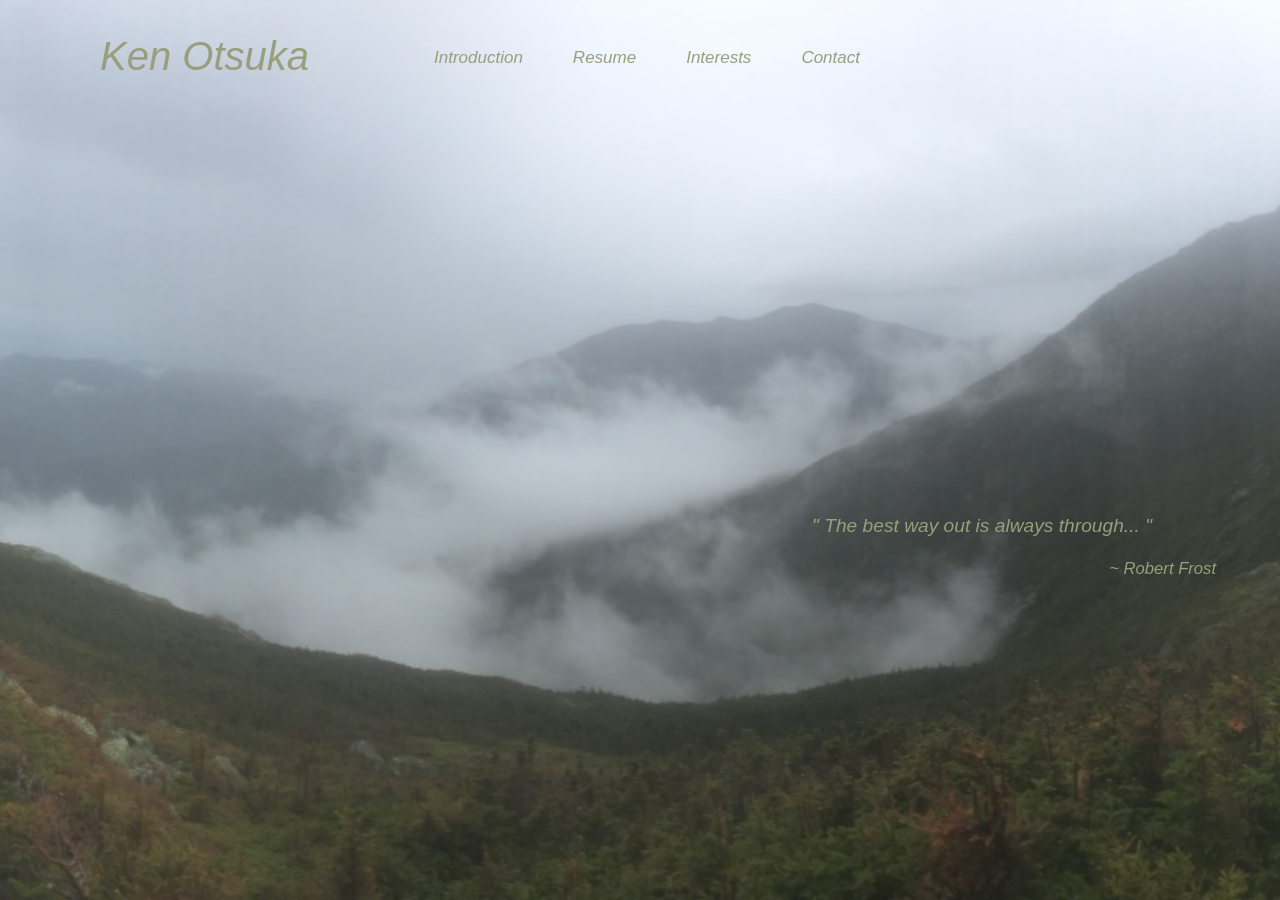
<file: index.html>
<!doctype html>
<html lang="en">

<head>
  <title>2_home</title>
  <!-- Required meta tags -->
  <meta charset="utf-8">
  <meta name="viewport" content="width=device-width, initial-scale=1, shrink-to-fit=no">

  <!-- Bootstrap CSS -->
  <link rel="stylesheet" href="https://stackpath.bootstrapcdn.com/bootstrap/4.3.1/css/bootstrap.min.css"
    integrity="sha384-ggOyR0iXCbMQv3Xipma34MD+dH/1fQ784/j6cY/iJTQUOhcWr7x9JvoRxT2MZw1T" crossorigin="anonymous">
  <link rel="stylesheet" href="stylesheet.css" class="rel">
</head>

<body>
  <div class="bg">
    <ul class="home">
      <li><a class="home home_hover" href="2_home.html" style="padding-right: 100px; padding-left: 100px; padding-bottom: 50px;
      padding-top: 26px; font-size: 40px; font-style:italic;">Ken Otsuka</a></li>
      <li><a class="home" href="2_introduction.html">Introduction</a></li>
      <li><a class="home" href="2_resume.html">Resume</a></li>
      <li><a class="home" href="2_interests.html">Interests</a></li>
      <li><a class="home" href="2_contact.html">Contact</a></li>
    </ul>
    <p class="poem" style="margin-top: 0px;">" The best way out is always through... "</p>
    <p class="author">~ Robert Frost</p>
  </div>


  <!-- Optional JavaScript -->
  <!-- jQuery first, then Popper.js, then Bootstrap JS -->
  <script src="https://code.jquery.com/jquery-3.3.1.slim.min.js"
    integrity="sha384-q8i/X+965DzO0rT7abK41JStQIAqVgRVzpbzo5smXKp4YfRvH+8abtTE1Pi6jizo"
    crossorigin="anonymous"></script>
  <script src="https://cdnjs.cloudflare.com/ajax/libs/popper.js/1.14.7/umd/popper.min.js"
    integrity="sha384-UO2eT0CpHqdSJQ6hJty5KVphtPhzWj9WO1clHTMGa3JDZwrnQq4sF86dIHNDz0W1"
    crossorigin="anonymous"></script>
  <script src="https://stackpath.bootstrapcdn.com/bootstrap/4.3.1/js/bootstrap.min.js"
    integrity="sha384-JjSmVgyd0p3pXB1rRibZUAYoIIy6OrQ6VrjIEaFf/nJGzIxFDsf4x0xIM+B07jRM"
    crossorigin="anonymous"></script>
</body>

</html>
</file>
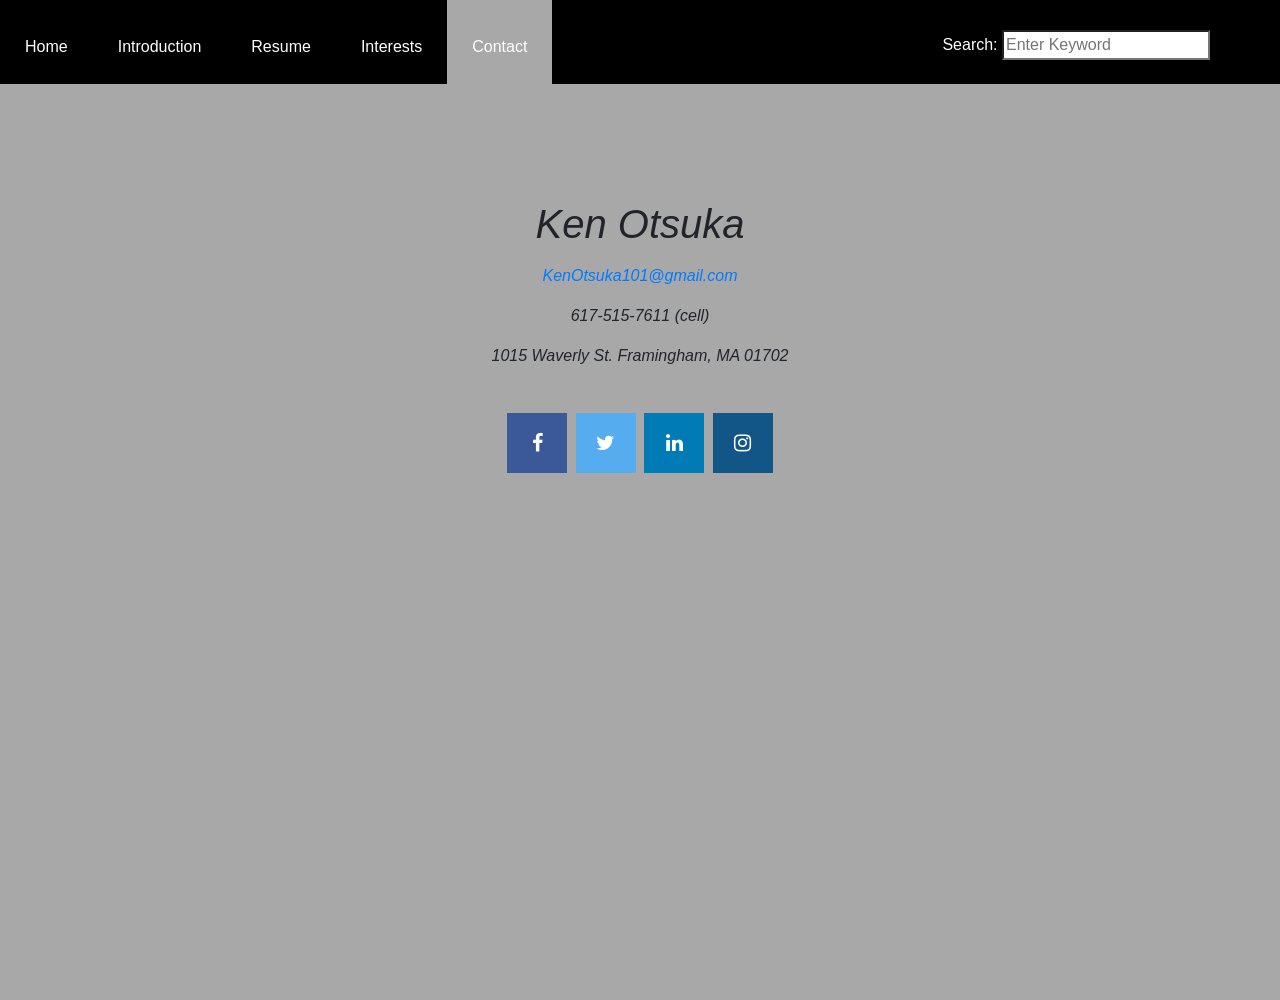
<file: 2_contact.html>
<!doctype html>
<html lang="en">

<head>
    <title>2_Contact</title>
    <!-- Required meta tags -->
    <meta charset="utf-8">
    <meta name="viewport" content="width=device-width, initial-scale=1, shrink-to-fit=no">
    <!-- Bootstrap CSS -->
    <link rel="stylesheet" href="https://cdnjs.cloudflare.com/ajax/libs/font-awesome/4.7.0/css/font-awesome.min.css">
    <link rel="stylesheet" href="https://stackpath.bootstrapcdn.com/bootstrap/4.3.1/css/bootstrap.min.css"
        integrity="sha384-ggOyR0iXCbMQv3Xipma34MD+dH/1fQ784/j6cY/iJTQUOhcWr7x9JvoRxT2MZw1T" crossorigin="anonymous">
    <link rel="stylesheet" type="text/css" href="stylesheet.css">
    
</head>

<body class="a">
    <header>
        <nav>
            <ul class="others">
                <li><a href="2_home.html">Home</a></li>
                <li><a href="2_introduction.html">Introduction</a></li>
                <li><a href="2_resume.html">Resume</a></li>
                <li><a href="2_interests.html">Interests</a></li>
                <li><a class="active" href="2_contact.html">Contact</a></li>
                <li>
                    <p class="search_bar_others">Search: <input type="search" name="search"
                            placeholder="Enter Keyword" /></p>
                </li>
            </ul>
        </nav>
    </header>
    <main>
        <div class="container d">
            <div class="row">
                <div class="col-md-4"></div>
                <div class="col-md-4 col_box">
                    <h2 style="font-size: 40px;">Ken Otsuka </h2>
                    <p> </p>
                    <p><a href="mailto:KenOtsuka101@gmail.com">KenOtsuka101@gmail.com</a></p>
                    <p> </p>
                    <p>617-515-7611 (cell)</p>
                    <p> </p>
                    <p>1015 Waverly St. Framingham, MA 01702</p>
                    <p> </p>
                    <p> </p><br />
                    <a href="#" class="fa fa-facebook"></a>
                    <a href="#" class="fa fa-twitter"></a>
                    <a href="#" class="fa fa-linkedin"></a>
                    <a href="#" class="fa fa-instagram"></a>
                </div>
                <div class="col-md-4"></div>
            </div>
        </div>
    </main>
    <footer>

    </footer>

    <script src="https://code.jquery.com/jquery-3.3.1.slim.min.js" crossorigin="anonymous"></script>
    <script src="https://cdnjs.cloudflare.com/ajax/libs/popper.js/1.14.7/umd/popper.min.js"
        integrity="sha384-UO2eT0CpHqdSJQ6hJty5KVphtPhzWj9WO1clHTMGa3JDZwrnQq4sF86dIHNDz0W1"
        crossorigin="anonymous"></script>
    <script src="https://stackpath.bootstrapcdn.com/bootstrap/4.3.1/js/bootstrap.min.js"
        integrity="sha384-JjSmVgyd0p3pXB1rRibZUAYoIIy6OrQ6VrjIEaFf/nJGzIxFDsf4x0xIM+B07jRM"
        crossorigin="anonymous"></script>
</body>

</html>
</file>
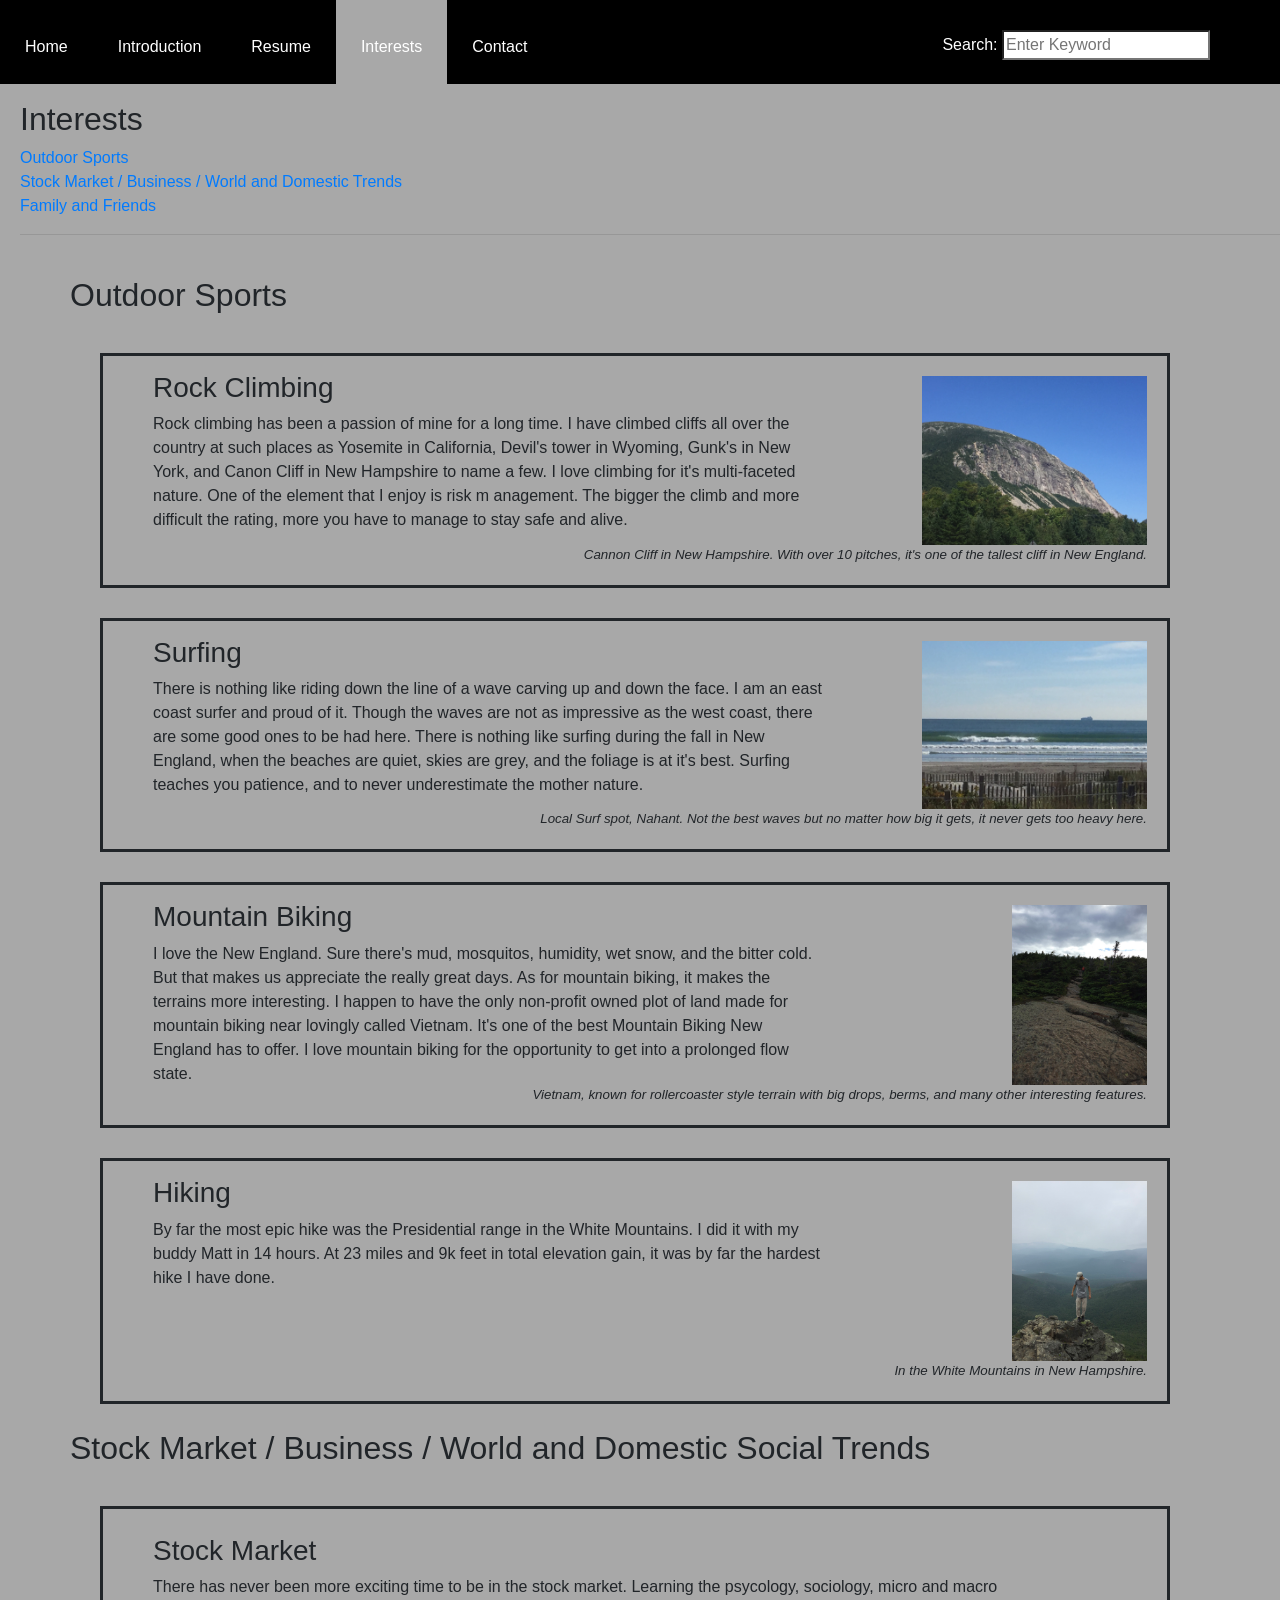
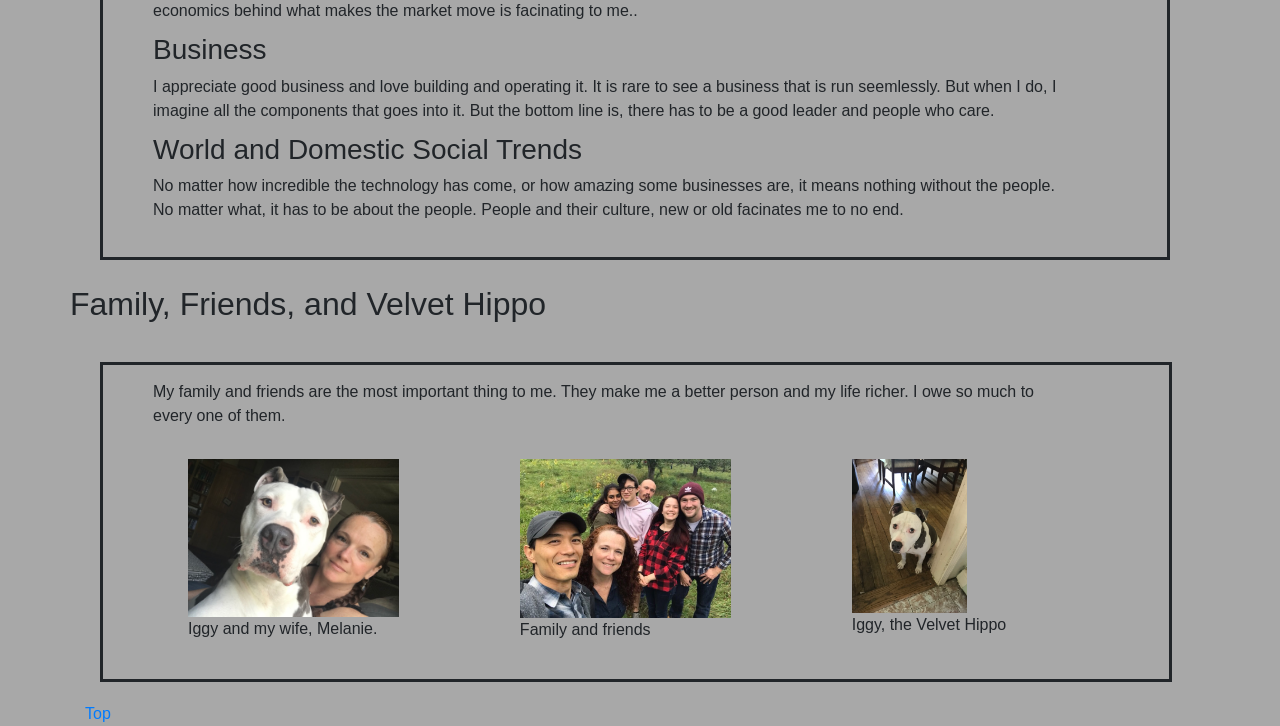
<file: 2_interests.html>
<!doctype html>
<html lang="en">

<head>
    <title>2_Interests</title>
    <!-- Required meta tags -->
    <meta charset="utf-8">
    <meta name="viewport" content="width=device-width, initial-scale=1, shrink-to-fit=no">
    <!-- Bootstrap CSS -->
    <link rel="stylesheet" type="text/css" href="stylesheet.css">
    <link rel="stylesheet" href="https://stackpath.bootstrapcdn.com/bootstrap/4.3.1/css/bootstrap.min.css"
        integrity="sha384-ggOyR0iXCbMQv3Xipma34MD+dH/1fQ784/j6cY/iJTQUOhcWr7x9JvoRxT2MZw1T" crossorigin="anonymous">
</head>

<body class="a">
    <header>
        <nav>
            <ul class="others">
                <li><a href="2_home.html">Home</a></li>
                <li><a href="2_introduction.html">Introduction</a></li>
                <li><a href="2_resume.html">Resume</a></li>
                <li><a class="active" href="2_interests.html">Interests</a></li>
                <li><a href="2_contact.html">Contact</a></li>
                <li>
                    <p class="search_bar_others">Search: <input type="search" name="search"
                            placeholder="Enter Keyword" /></p>
                </li>
            </ul>
        </nav>
        <div class="link">
            <h2 id="top">Interests</h2>
            <a href="#outdoor_sports">Outdoor Sports</a><br />
            <a href="#stock_market_business">Stock Market / Business / World and Domestic Trends</a><br />
            <a href="#family_and_friends">Family and Friends</a>
            <hr class="hr" />
        </div>
    </header>
    <main>
        <div class="container">
            <div class="row interest_subhead">
                <h2 id="outdoor_sport">Outdoor Sports</h2>
                <div class="outdoor">
                    <div class="outdoor_lit">
                        <h3>Rock Climbing</h3>
                        Rock climbing has been a passion of mine for a long time.
                        I have climbed cliffs all over the country at such places as
                        Yosemite in California, Devil's tower in Wyoming, Gunk's in New York,
                        and Canon Cliff in New Hampshire to name a few. I love climbing
                        for it's multi-faceted nature. One of the element that I enjoy is risk m
                        anagement. The bigger the climb and more difficult the rating,
                        more you have to manage to stay safe and alive.
                    </div>
                    <div class="outdoor_image">
                        <figure id="figure_outdoor">
                            <img src="./images/cannon.jpeg" alt="Cannon Cliff" style="width:30%;" />
                            <figcaption>
                                Cannon Cliff in New Hampshire. With over 10 pitches, it's one of the tallest cliff in
                                New England.
                            </figcaption>
                        </figure>
                    </div>
                </div>
                <div class="outdoor">
                    <div class="outdoor_lit">
                        <h3>Surfing</h3>
                        There is nothing like riding down the line of a wave carving up and down the face.
                        I am an east coast surfer and proud of it. Though the waves are not as impressive
                        as the west coast, there are some good ones to be had here. There is nothing like
                        surfing during the fall in New England, when the beaches are quiet,
                        skies are grey, and the foliage is at it's best. Surfing teaches you patience,
                        and to never underestimate the mother nature.
                    </div>
                    <div class="outdoor_image">
                        <figure id="figure_outdoor">
                            <img src="./images/nahant_2.jpeg" alt="Nahant Beach" style="width:30%;" />
                            <figcaption>
                                Local Surf spot, Nahant. Not the best waves but no matter how big it gets,
                                it never gets too heavy here.</figcaption>
                        </figure>
                    </div>
                </div>
                <div class="outdoor">
                    <div class="outdoor_lit">
                        <h3>Mountain Biking</h3>
                        I love the New England. Sure there's mud, mosquitos, humidity, wet snow,
                        and the bitter cold. But that makes us appreciate the really great days.
                        As for mountain biking, it makes the terrains more interesting. I happen to have
                        the only non-profit owned plot of land made for mountain biking near lovingly called
                        Vietnam. It's one of the best Mountain Biking New England has to offer.
                        I love mountain biking for the opportunity to get into a prolonged flow state.
                    </div>
                    <div class="outdoor_image">
                        <figure id="figure_outdoor">
                            <img src="./images/rock_trail.jpeg" alt="Vietnam in Massachusetts" style="width:18%;" />
                            <figcaption>
                                Vietnam, known for rollercoaster style terrain with big drops, berms, and many other
                                interesting features.</figcaption>
                        </figure>
                    </div>
                </div>
                <div class="outdoor">
                    <div class="outdoor_lit">
                        <h3>Hiking</h3>
                        By far the most epic hike was the Presidential range in the White Mountains.
                        I did it with my buddy Matt in 14 hours. At 23 miles and 9k feet in total elevation gain,
                        it was by far the hardest hike I have done.
                    </div>
                    <div class="outdoor_image">
                        <figure id="figure_outdoor">
                            <img src="./images/on_a_cliff.jpeg" alt="Me on a cliff in the white mountains."
                                style="width:18%;" />
                            <figcaption>In the White Mountains in New Hampshire.</figcaption>
                        </figure>
                    </div>
                </div>
            </div>
            <div class="row interest_subhead">
                <h2 id="stock_market_business">Stock Market / Business / World and Domestic Social Trends </h2>
                <div class="interests_others">
                    <div class="interests_others_lit">
                        <h3 class="stock">Stock Market</h3>
                        There has never been more exciting time to be in the stock market.
                        Learning the psycology, sociology, micro and macro economics behind what
                        makes the market move is facinating to me.</a>.
                        <h3 class="stock">Business</h3>
                        I appreciate good business and love building and operating it. It is rare
                        to see a business that is run seemlessly. But when I do, I imagine all
                        the components that goes into it. But the bottom line is, there has to be
                        a good leader and people who care.
                        <h3 class="stock">World and Domestic Social Trends</h3>
                        No matter how incredible the technology has come, or how amazing some businesses
                        are, it means nothing without the people. No matter what, it has to be about
                        the people. People and their culture, new or old facinates me to no end.
                    </div>
                </div>
            </div>
            <div class="row interest_subhead">
                <h2 id="family_and_friends">Family, Friends, and Velvet Hippo</h2>
                <div class="row interests_family">
                    <div class="interests_others_lit">
                        <p> My family and friends are the most important thing to me.
                        They make me a better person and my life richer.
                        I owe so much to every one of them.
                        </p>
                    </div>
                    <div class="row fam_col">
                        <div class="col-sm-4 interests_others_image">
                            <img src="./images/melly_and_iggy.jpeg" alt="Melly and Iggy"
                                style="width:70%;" />
                            <figcaption>Iggy and my wife, Melanie.</figcaption>
                        </div>
                        <div class="col-sm-4 interests_others_image">
                            <img src="./images/family.jpeg" alt="Family and friends"
                                style="width:70%;" />
                            <figcaption>Family and friends</figcaption>
                        </div>
                        <div class="col-sm-4 interests_others_image">
                            <img src="./images/iggy_in_house.jpeg" alt="Iggy with stick"
                                style="height:70%;" />
                            <figcaption>Iggy, the Velvet Hippo</figcaption>
                        </div>
                    </div>
                </div>   
            </div>
            <p style="padding-top: 20px;"><a href="#top">Top</a></p>
        </div>
    </main>
    <footer>

    </footer>
    </div>

    <script src="https://code.jquery.com/jquery-3.3.1.slim.min.js"
        crossorigin="anonymous"></script>
    <script src="https://cdnjs.cloudflare.com/ajax/libs/popper.js/1.14.7/umd/popper.min.js"
        integrity="sha384-UO2eT0CpHqdSJQ6hJty5KVphtPhzWj9WO1clHTMGa3JDZwrnQq4sF86dIHNDz0W1"
        crossorigin="anonymous"></script>
    <script src="https://stackpath.bootstrapcdn.com/bootstrap/4.3.1/js/bootstrap.min.js"
        integrity="sha384-JjSmVgyd0p3pXB1rRibZUAYoIIy6OrQ6VrjIEaFf/nJGzIxFDsf4x0xIM+B07jRM"
        crossorigin="anonymous"></script>
</body>

</html>
</file>
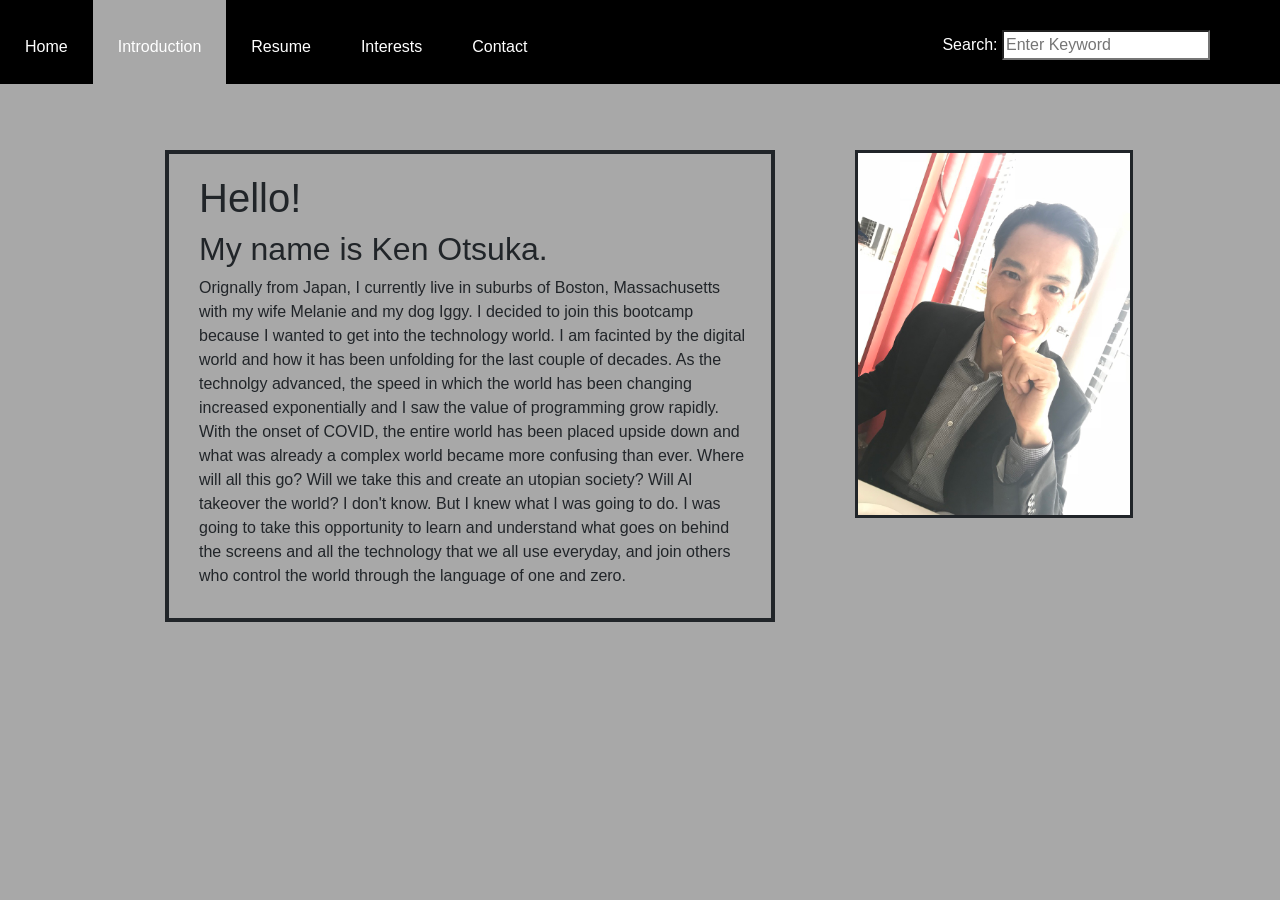
<file: 2_introduction.html>
<!doctype html>
<html lang="en">

<head>
    <title>2_Introduction</title>
    <!-- Required meta tags -->
    <meta charset="utf-8">
    <meta name="viewport" content="width=device-width, initial-scale=1, shrink-to-fit=no">
    <!-- Bootstrap CSS -->
    <link rel="stylesheet" href="https://stackpath.bootstrapcdn.com/bootstrap/4.3.1/css/bootstrap.min.css"
        integrity="sha384-ggOyR0iXCbMQv3Xipma34MD+dH/1fQ784/j6cY/iJTQUOhcWr7x9JvoRxT2MZw1T" crossorigin="anonymous">
    <link rel="stylesheet" href="stylesheet.css" class="rel">
</head>

<body class="a">
    <header class="b">
        <nav>
            <ul class="others">
                <li><a href="2_home.html">Home</a></li>
                <li><a class="active" href="2_introduction.html">Introduction</a></li>
                <li><a href="2_resume.html">Resume</a></li>
                <li><a href="2_interests.html">Interests</a></li>
                <li><a href="2_contact.html">Contact</a></li>
                <li>
                    <p class="search_bar_others">Search: <input type="search" name="search"
                            placeholder="Enter Keyword" /></p>
                </li>
            </ul>
        </nav>
    </header>
    <main>
        <div class="container-fluid" style="margin: 0px 100px 0px 100px; width: 100%">
            <div class="row">
                <div class="col-sm-6 ">
                    <div class="leftbox">
                        <h1>Hello!</h1>
                        <h2>My name is Ken Otsuka.</h2>
                        Orignally from Japan, I currently live in suburbs of Boston, Massachusetts
                        with my wife Melanie and my dog Iggy. I decided to join this bootcamp because
                        I wanted to get into the technology world. I am facinted by the digital
                        world and how it has been unfolding for the last couple of decades.
                        As the technolgy advanced, the speed in which the world has been changing
                        increased exponentially and I saw the value of programming
                        grow rapidly. With the onset of COVID, the entire world has been placed
                        upside down and what was already a complex world became more confusing
                        than ever. Where will all this go? Will we take this and create an utopian
                        society? Will AI takeover the world? I don't know. But I knew what I
                        was going to do. I was going to take this opportunity to learn and understand
                        what goes on behind the screens and all the technology that we all
                        use everyday, and join others who control the world through the language of
                        one and zero.
                    </div>
                </div>
                <div class="col-sm-4" style="margin-left: 100px;">
                    <div class="rightbox"> 
                        <img src="./images/ken_at_portsmouth.jpeg" 
                            alt="Picture of me at Jumpin Jay's in Portsmouth, NH."
                            style="width:100%; height:auto;" 
                        />
                    </div>
                </div>
            </div>
        </div>
    </main>
    <footer>

    </footer>
    <!-- Optional JavaScript -->
    <!-- jQuery first, then Popper.js, then Bootstrap JS -->
    <script src="https://code.jquery.com/jquery-3.3.1.slim.min.js"
        integrity="sha384-q8i/X+965DzO0rT7abK41JStQIAqVgRVzpbzo5smXKp4YfRvH+8abtTE1Pi6jizo"
        crossorigin="anonymous"></script>
    <script src="https://cdnjs.cloudflare.com/ajax/libs/popper.js/1.14.7/umd/popper.min.js"
        integrity="sha384-UO2eT0CpHqdSJQ6hJty5KVphtPhzWj9WO1clHTMGa3JDZwrnQq4sF86dIHNDz0W1"
        crossorigin="anonymous"></script>
    <script src="https://stackpath.bootstrapcdn.com/bootstrap/4.3.1/js/bootstrap.min.js"
        integrity="sha384-JjSmVgyd0p3pXB1rRibZUAYoIIy6OrQ6VrjIEaFf/nJGzIxFDsf4x0xIM+B07jRM"
        crossorigin="anonymous"></script>
</body>

</html>
</file>
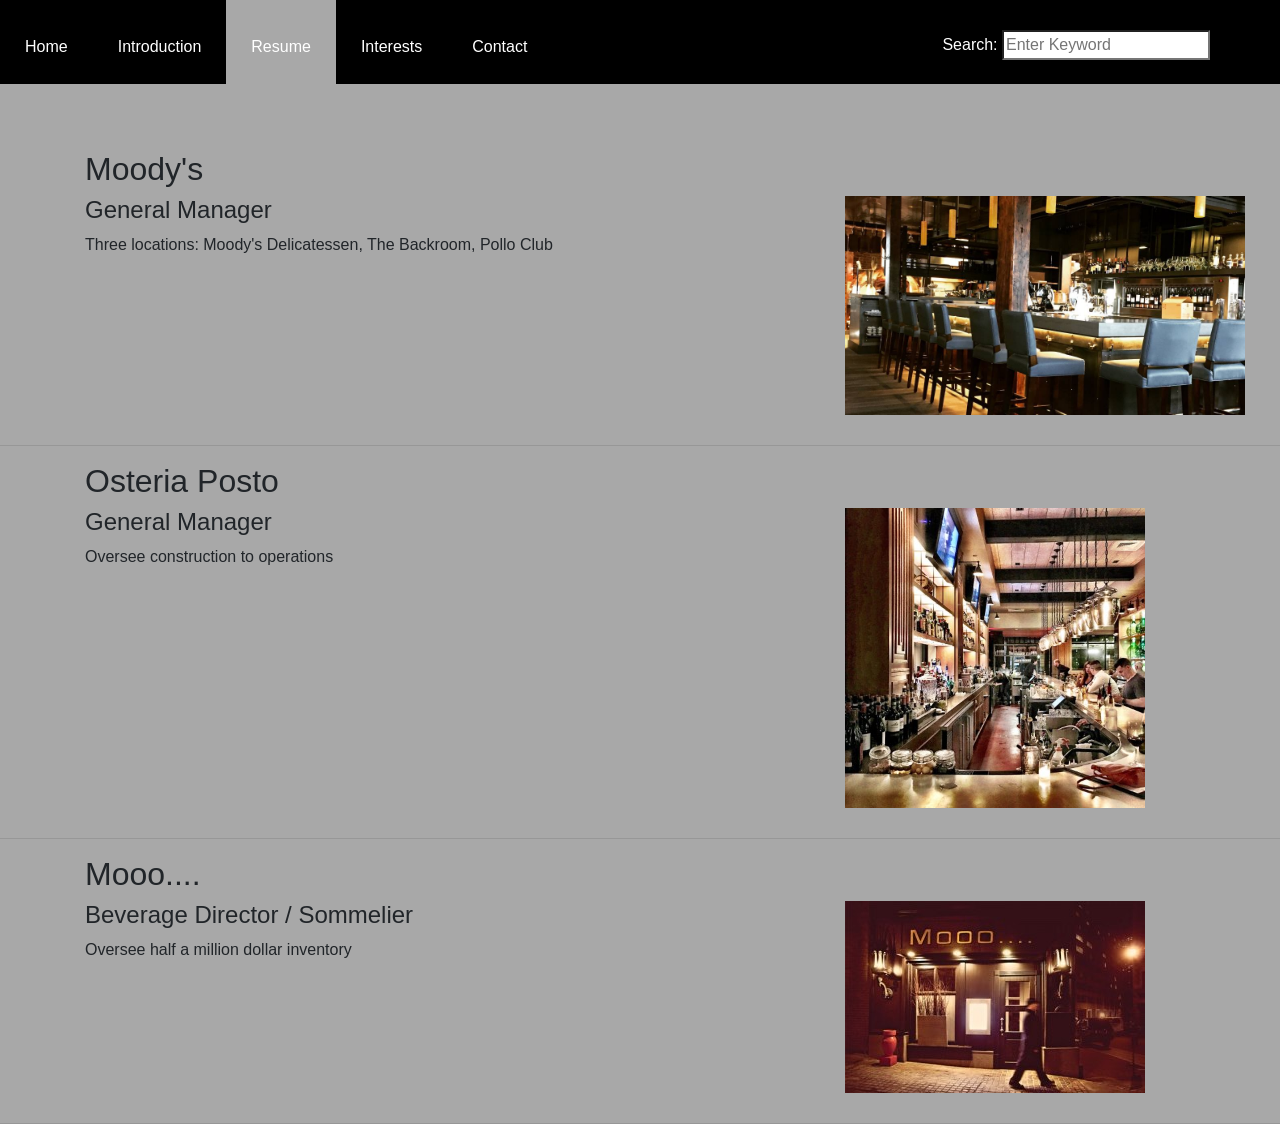
<file: 2_resume.html>
<!doctype html>
<html lang="en">

<head>
    <title>2_Resume</title>
    <!-- Required meta tags -->
    <meta charset="utf-8">
    <meta name="viewport" content="width=device-width, initial-scale=1, shrink-to-fit=no">
    <!-- Bootstrap CSS -->
    <link rel="stylesheet" href="https://stackpath.bootstrapcdn.com/bootstrap/4.3.1/css/bootstrap.min.css"
        integrity="sha384-ggOyR0iXCbMQv3Xipma34MD+dH/1fQ784/j6cY/iJTQUOhcWr7x9JvoRxT2MZw1T" crossorigin="anonymous">
    <link rel="stylesheet" href="stylesheet.css" class="rel">
</head>

<body class="b">
    <header>
        <nav>
            <ul class="others">
                <li><a href="2_home.html">Home</a></li>
                <li><a href="2_introduction.html">Introduction</a></li>
                <li><a class="active" href="2_resume.html">Resume</a></li>
                <li><a href="2_interests.html">Interests</a></li>
                <li><a href="2_contact.html">Contact</a></li>
                <li>
                    <p class="search_bar_others">Search: <input type="search" name="search"
                            placeholder="Enter Keyword" /></p>
                </li>
            </ul>
        </nav>
    </header>
    <main>
        <div class="container c">
            <h2>Moody's</h2>
            <div class="row">  
                <div class="col-md-8">
                    <h4>General Manager</h4> 
                    <p>Three locations: Moody's Delicatessen, The Backroom, Pollo Club</p>
                </div>
                <div class="col-md-4">
                    <img src="./images/moodys.jpeg" alt="Moody's bar" style="width: 400px">
                </div>
            </div>
        </div>
        <hr>
        <div class="container c">
            <h2>Osteria Posto</h2>
            <div class="row">
                <div class="col-md-8">
                    <h4>General Manager</h4>
                    <p>Oversee construction to operations</p>
                </div>
                <div class="col-md-4">
                    <img src="./images/osteria_posto.jpeg" alt="Osteria Posto Bar" style="height: 300px">
                </div>
            </div>
        </div>
        <hr>
        <div class="container c">
            <h2>Mooo....</h2>
            <div class="row">
                <div class="col-md-8">   
                    <h4>Beverage Director / Sommelier</h4>
                    <p>Oversee half a million dollar inventory</p>    
                </div>
                <div class="col-md-4">
                    <img src="./images/mooo.jpeg" alt="Mooo Dining Room" Style="src">
                </div>
            </div>
        </div>
        <hr>
    </main>
    <footer>

    </footer>

    <!-- Optional JavaScript -->
    <!-- jQuery first, then Popper.js, then Bootstrap JS -->
    <script src="https://code.jquery.com/jquery-3.3.1.slim.min.js"
        integrity="sha384-q8i/X+965DzO0rT7abK41JStQIAqVgRVzpbzo5smXKp4YfRvH+8abtTE1Pi6jizo"
        crossorigin="anonymous"></script>
    <script src="https://cdnjs.cloudflare.com/ajax/libs/popper.js/1.14.7/umd/popper.min.js"
        integrity="sha384-UO2eT0CpHqdSJQ6hJty5KVphtPhzWj9WO1clHTMGa3JDZwrnQq4sF86dIHNDz0W1"
        crossorigin="anonymous"></script>
    <script src="https://stackpath.bootstrapcdn.com/bootstrap/4.3.1/js/bootstrap.min.js"
        integrity="sha384-JjSmVgyd0p3pXB1rRibZUAYoIIy6OrQ6VrjIEaFf/nJGzIxFDsf4x0xIM+B07jRM"
        crossorigin="anonymous"></script>
</body>

</html>
</file>
<file: stylesheet.css>
/* --------------------------------------------------------- all pages --- */

body.a {
    background-color: #A8A8A8;
}
/*--------------------------------------------------- navbar layout, all pages */

ul.others {
    list-style-type: none;
    margin: 0px;
    padding: 0;
    overflow: hidden;
    background-color: black;
    position: fixed;
    top: 0;
    width: 100%;
}
li {vertical-align:middle;}
li a{
    display: block;
    float:left;
    color: white;
    text-align: center;
    padding: 35px 25px 25px 25px;
    text-decoration: none;
}
li a.active {
    background-color: #A8A8A8;
}
li a:hover:not(.active){
    color: #33ff33;
}
/*-------------------------------------------------- search bar, navbar, all pages */
li p.search_bar_others{
    display: block;
    float: right;
    color: white;
    text-align: center;
    padding: 18px 70px 0px 0px;
    text-decoration: none;
    margin-top: 12px !important;
}
.b {
    padding-bottom: 100px;
}
/*--------------------------------------------- basic background layout, all pages */
body {
    background-color: #A8A8A8;
}

.all_pages_background {
    padding: 30px 30px 30px 30px;
    margin-top:70px;
    background-color: #A8A8A8;
    height: 100%;
    width: 100%;
    }

/*  ---------------------------------------------------------- Ken Otsuka page --- */

/*------------------------------------------navbar, no background color, ken otsuka page */
ul.home { 
    /*color:#989F7A;*/
    list-style-type: none;
    margin: 0;
    padding: 0;
    overflow: hidden;
    /*background-color: black;*/
    position: fixed;
    top: 0;
    width: 100%;
    }
li a.home {
    color:#989F7A;
    font-style: italic;
    font-size: 17px;
    padding-top: 45px;
    }
/* ken otsuka, navbar, hover stays 'sage green' */
li a.home_hover:hover:not(.active){
    color:#989F7A;
    }    
/*ken otsuka, navbar, black font for active 'Ken Otsuka' */
li a.active_home {
    color: black;
    }

/* ken otsuka, background image */
body, html {height: 100%; margin: 0;}
.bg {
    background-image: url("./images/madison_in_fog.jpeg");
    margin: 0px 0px 0px 0px;
    height: 100%;
    background-position: center;
    background-repeat: no-repeat;
    background-size: cover;
    }
p.poem {
    font-size: 1.5vw;
    /*color:whitesmoke;*/
    color:#989F7A;
    font-style: italic;
    text-align: right;
    padding: 40% 10% 0% 0%
    }
p.author {
    font-size: 1.3vw;
    /*color:whitesmoke;*/
    color:#989F7A;
    font-style: italic;
    text-align: right;
    padding: 0% 5% 0% 0%
    }

/* ---------------------------------------------------------- Introduction page --- */

/*------------------------------------------ introduction, basic background layout */
.leftbox { 
    display:block;
    float:left;  
    background:#A8A8A8; 
    width:100%; 
    border: 4px;
    border-style: solid;
    margin: 50px 25px 0px 50px;
    padding: 20px 20px 30px 30px
} 
.rightbox { 
    display: block;
    float:center !important;  
    background:#A8A8A8; 
    width:70%; 
    border: 3px;
    border-style: solid;
    margin-top: 50px;
}
/* --------------------------------------------------------------- Resume page ---*/
/*-------------------------------------- navbar for Resume page with dropdown menu */
body.b {
    padding-top: 150px;
}
.navbar {
    overflow: hidden;
    background-color: black;
    padding: 20px 0px 0px 0px;
  }
  .navbar a {
    float: left;
    font-size: 16px;
    color: white;
    text-align: center;
    padding: 20px 20px 0px 20px;
    text-decoration: none;
  }
  .dropdown {
    float: left;
    overflow: hidden;
  }
  .dropdown .dropbtn {
    font-size: 16px;  
    border: none;
    outline: none;
    color: white;
    padding: 19px 20px 0px 20px;
    background-color: black;
    font-family: inherit;
    margin: 0;
  }
  .navbar a:hover, .dropdown:hover .dropbtn {
    color: #33ff33;
  }
  button.active {
    background-color: #A8A8A8;
}
  .dropdown-content {
    display: none;
    float:left;
    color: white;
    position: absolute;
    background-color: black;
    min-width: 80px;
    box-shadow: 0px 8px 16px 0px rgba(0,0,0,0.2);
    z-index: 1;
  }
  .dropdown-content a {
    float: none;
    color: white;
    font-size: 14px;
    padding: 10px 10px;
    text-decoration: none;
    display: block;
    text-align: left;
  }
  .dropdown-content a:hover {
    background-color: black;
  }
  .dropdown:hover .dropdown-content {
    display: block;
  }
  /* resume, navbar, search bar */
  p.search_bar_resume{
    display: block;
    float: right;
    color: white;
    text-align: center;
    padding: 0px 70px 0px 0px;
    text-decoration: none;
}
div.c {
    margin-bottom: 30px;
}
/* ------------------------------------------------------- interests --------------- */
/*---------------------------------------------- interest, content, Outdoor sports */
.link {
    padding-top: 100px;
    padding-left: 20px;
    background-color: #A8A8A8;
}
.interest_subhead {
    padding-top: 25px;
}
.outdoor {
    display: block;
    background:#A8A8A8;
    width: 100%; 
    height: 50%;
    border:3px; 
    border-style: solid;
    margin: 30px 40px 0px 30px;
    padding-bottom: 20px !important;
}
.outdoor_lit {
    display:block;
    float:left;  
    background:#A8A8A8; 
    width:65%; 
    /*border: 5px;
    border-style: solid;*/
    margin: 15px 10px 0px 30px;
    padding: 0px 0px 10px 20px
}
.outdoor_image {
    display: block;
    float:right;  
    background:#A8A8A8; 
    width:30%;
    height: 100%; 
}
#figure_outdoor {
    float: right;
    width: 770px;
    text-align: right;
    font-style: italic;
    font-size: smaller;
    text-indent: 0;
    margin: 0em;
    padding: 20px 20px 0px 0px;
}

/* interests, others */
.interests_others {
    display: block;
    background:#A8A8A8;
    width: 94%; 
    border:3px; 
    border-style: solid;
    margin: 30px 40px 0px 30px;
    padding-bottom: 20px !important;
}
.interests_others_lit {
    /*display:block;*/
    float:left;  
    background:#A8A8A8; 
    width:90%; 
    /*border: 3px;
    border-style: solid;*/
    margin: 15px 10px 15px 30px;
    padding: 0px 20px 0px 20px
}
.stock {
    padding-top: 10px;
}

.interests_others_image {
    display: block;
    background:#A8A8A8; 
    margin-top: 15px 0px 0px 0px;
    height: 220px;
}
.fam_col {
    justify-content: center;
    width: 100% !important;
    margin: 0px !important;
    padding-left: 70px;
}
.interests_family {
    background:#A8A8A8;
    width: 94%;
    border:3px; 
    border-style: solid;
    margin: 30px 0px 0px 30px !important;
    padding: 0px 0px 0px 0px;
}
#figure_family {
    display:inline-block;
    width: 300px;
    height: 300px;
    text-align: center;
    font-style: italic;
    font-size: smaller;
    text-indent: 0;
}
/* ------------------------------------------------------------ Contact page --- */
.d {
    margin-top: 100px;
}
.col_box {
    padding-top: 100px;
    text-align: center;
    font-style: italic;
}
/* social media buttons */
.fa {
    padding: 20px;
    font-size: 20px;
    width: 60px;
    text-align: center;
    text-decoration: none;
    margin: 5px 2px;
  } 
.fa:hover {
      opacity: 0.7;
    } 
  .fa-facebook {
    background: #3B5998;
    color: white;
  } 
  .fa-twitter {
    background: #55ACEE;
    color: white;
  }
  .fa-linkedin {
    background: #007bb5;
    color: white;
  }
  .fa-instagram {
    background: #125688;
    color: white;
  }
</file>
